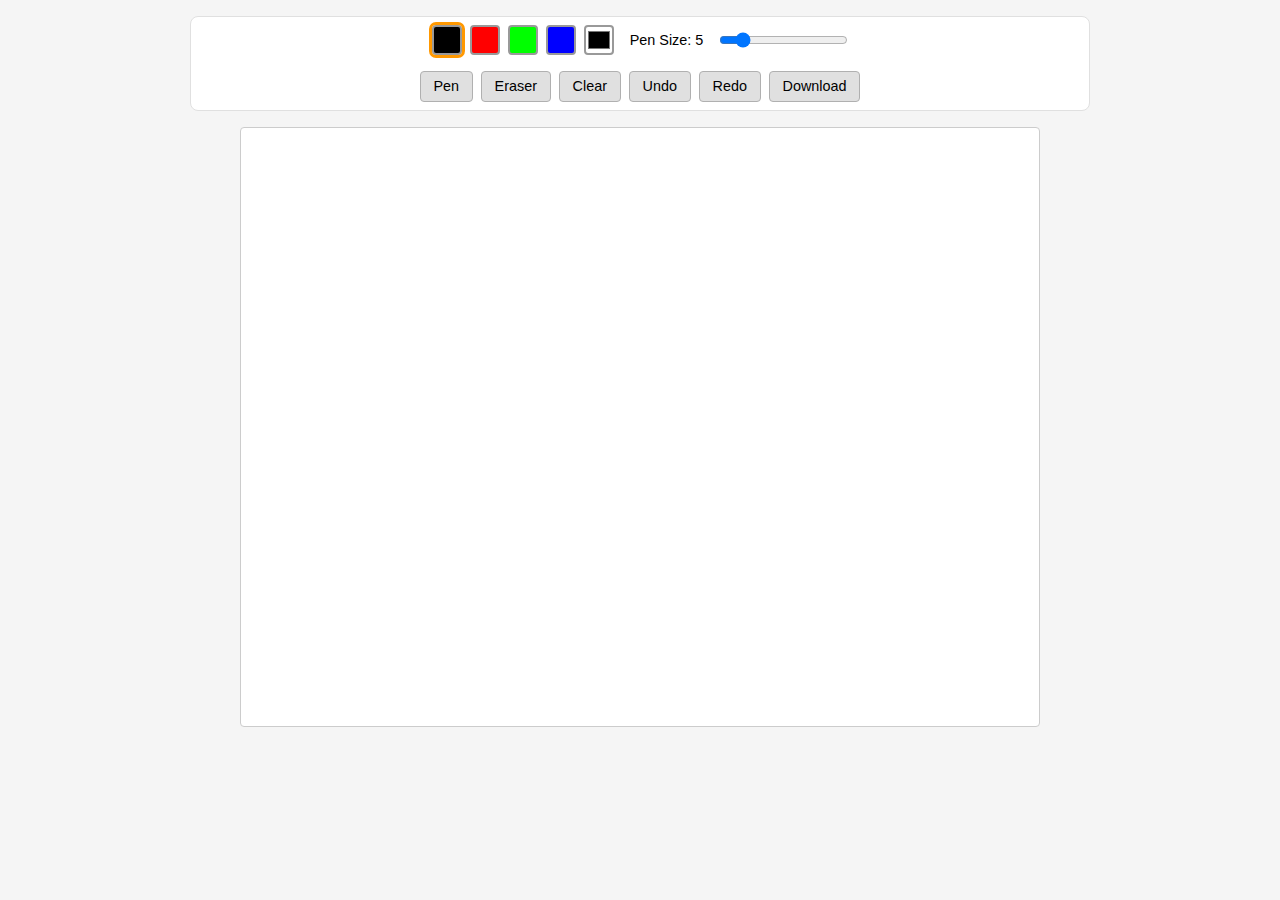
<file: sketching_app/index.html>
<!DOCTYPE html>
<html lang="en">
<head>
    <meta charset="UTF-8">
    <title>SketchPad</title>
    <meta name="viewport" content="width=device-width, initial-scale=1.0">
    <link rel="stylesheet" href="styles.css">
</head>
<body>
    <div id="toolbar">
        <!-- Color palette -->
        <div id="colorPalette">
            <button class="color-swatch" data-color="#000000" style="background:#000000;"></button>
            <button class="color-swatch" data-color="#ff0000" style="background:#ff0000;"></button>
            <button class="color-swatch" data-color="#00ff00" style="background:#00ff00;"></button>
            <button class="color-swatch" data-color="#0000ff" style="background:#0000ff;"></button>
            <input type="color" id="customColorPicker" value="#000000">
        </div>
        <!-- Pen thickness -->
        <div id="penControls">
            <label for="penSize">Pen Size: <span id="penSizeLabel">5</span></label>
            <input type="range" id="penSize" min="1" max="30" value="5">
        </div>
        <!-- Tool buttons -->
        <div id="toolButtons">
            <button id="penBtn">Pen</button>
            <button id="eraserBtn">Eraser</button>
            <button id="clearBtn">Clear</button>
            <button id="undoBtn">Undo</button>
            <button id="redoBtn">Redo</button>
            <button id="downloadBtn">Download</button>
        </div>
    </div>
    <canvas id="drawingCanvas" width="800" height="600"></canvas>
    <script src="app.js" defer></script>
</body>
</html>
</file>
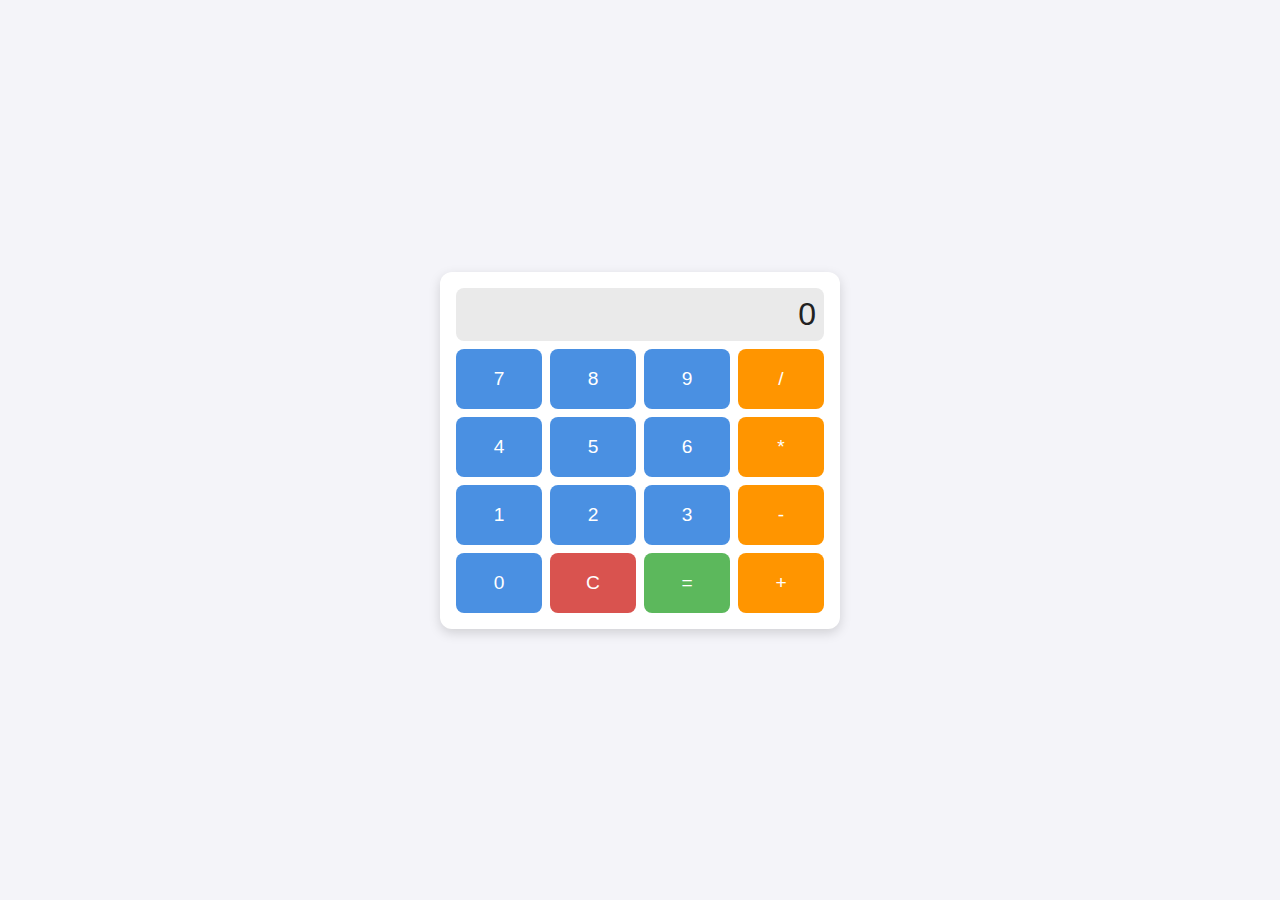
<file: test_calculator/index.html>
<!DOCTYPE html>
<html lang="en">
<head>
    <meta charset="UTF-8">
    <meta name="viewport" content="width=device-width, initial-scale=1.0">
    <title>SimpleCalc</title>
    <link rel="stylesheet" href="styles.css">
    <script defer src="script.js"></script>
</head>
<body>
    <div class="calculator" role="application" aria-label="Simple calculator">
        <input type="text" id="display" class="display" readonly aria-label="Calculator display" />
        <div class="buttons">
            <!-- Digits -->
            <button data-action="digit" data-value="7" data-key="7" aria-label="7">7</button>
            <button data-action="digit" data-value="8" data-key="8" aria-label="8">8</button>
            <button data-action="digit" data-value="9" data-key="9" aria-label="9">9</button>
            <button data-action="operator" data-value="/" data-key="/" aria-label="Divide">/</button>

            <button data-action="digit" data-value="4" data-key="4" aria-label="4">4</button>
            <button data-action="digit" data-value="5" data-key="5" aria-label="5">5</button>
            <button data-action="digit" data-value="6" data-key="6" aria-label="6">6</button>
            <button data-action="operator" data-value="*" data-key="*" aria-label="Multiply">*</button>

            <button data-action="digit" data-value="1" data-key="1" aria-label="1">1</button>
            <button data-action="digit" data-value="2" data-key="2" aria-label="2">2</button>
            <button data-action="digit" data-value="3" data-key="3" aria-label="3">3</button>
            <button data-action="operator" data-value="-" data-key="-" aria-label="Subtract">-</button>

            <button data-action="digit" data-value="0" data-key="0" aria-label="0">0</button>
            <button data-action="clear" data-key="Escape" aria-label="Clear">C</button>
            <button data-action="equals" data-key="Enter" aria-label="Equals">=</button>
            <button data-action="operator" data-value="+" data-key="+" aria-label="Add">+</button>
        </div>
    </div>
</body>
</html>
</file>
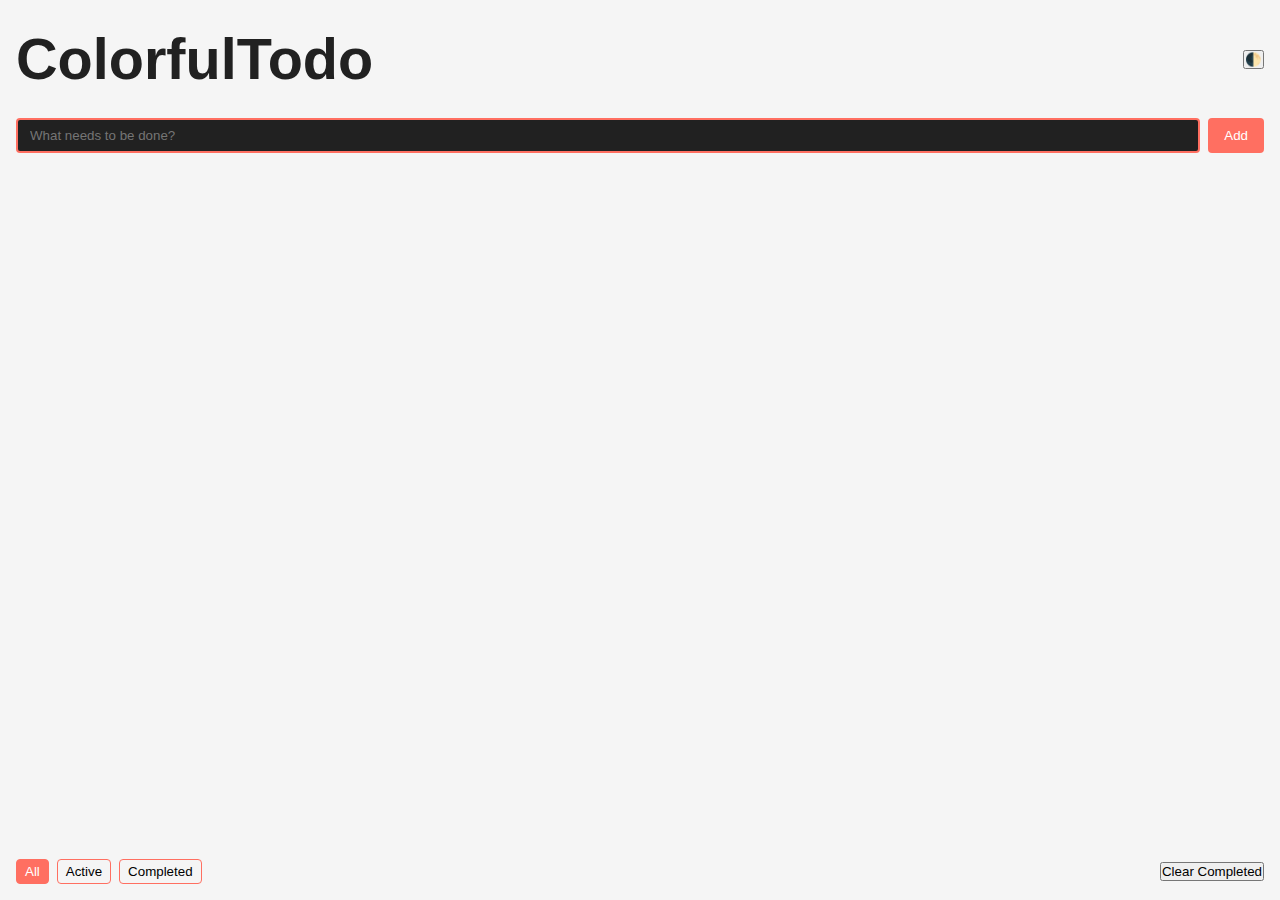
<file: test_todo/index.html>
<!DOCTYPE html>
<html lang="en">
<head>
    <meta charset="UTF-8">
    <meta name="viewport" content="width=device-width, initial-scale=1.0">
    <title>ColorfulTodo</title>
    <link rel="stylesheet" href="styles.css">
    <script src="app.js" defer></script>
</head>
<body>
    <header>
        <h1>ColorfulTodo</h1>
        <button id="theme-toggle" aria-label="Toggle theme">🌓</button>
    </header>
    <section id="task-input">
        <input type="text" id="new-task" placeholder="What needs to be done?" aria-label="New task input" />
        <button id="add-btn" aria-label="Add task">Add</button>
    </section>
    <ul id="task-list" class="task-list" aria-live="polite" aria-label="Task list"></ul>
    <footer>
        <div class="filters">
            <button class="filter-btn" data-filter="all" aria-pressed="true">All</button>
            <button class="filter-btn" data-filter="active" aria-pressed="false">Active</button>
            <button class="filter-btn" data-filter="completed" aria-pressed="false">Completed</button>
        </div>
        <button id="clear-completed" aria-label="Clear completed tasks">Clear Completed</button>
    </footer>
</body>
</html>
</file>
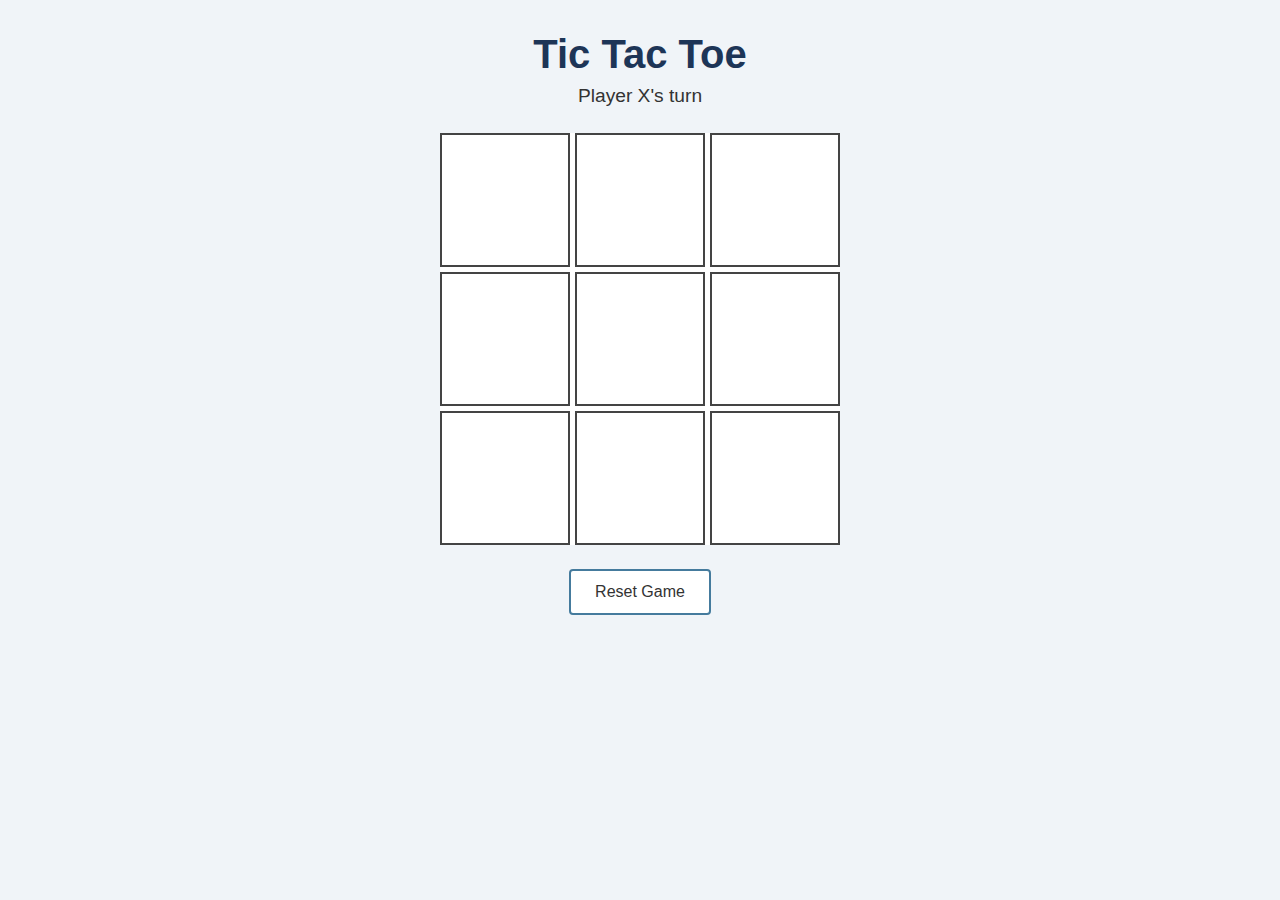
<file: tictactoe/index.html>
<!DOCTYPE html>
<html lang="en">
<head>
  <meta charset="UTF-8">
  <meta name="viewport" content="width=device-width, initial-scale=1.0">
  <title>Tic Tac Toe</title>
  <link rel="stylesheet" href="style.css">
  <script defer src="script.js"></script>
</head>
<body>
  <div class="game-container">
    <h1>Tic Tac Toe</h1>
    <div id="status" class="status">Player X's turn</div>
    <div class="board">
      <button class="cell" data-index="0"></button>
      <button class="cell" data-index="1"></button>
      <button class="cell" data-index="2"></button>
      <button class="cell" data-index="3"></button>
      <button class="cell" data-index="4"></button>
      <button class="cell" data-index="5"></button>
      <button class="cell" data-index="6"></button>
      <button class="cell" data-index="7"></button>
      <button class="cell" data-index="8"></button>
    </div>
    <button id="reset" class="reset-button">Reset Game</button>
  </div>
</body>
</html>
</file>
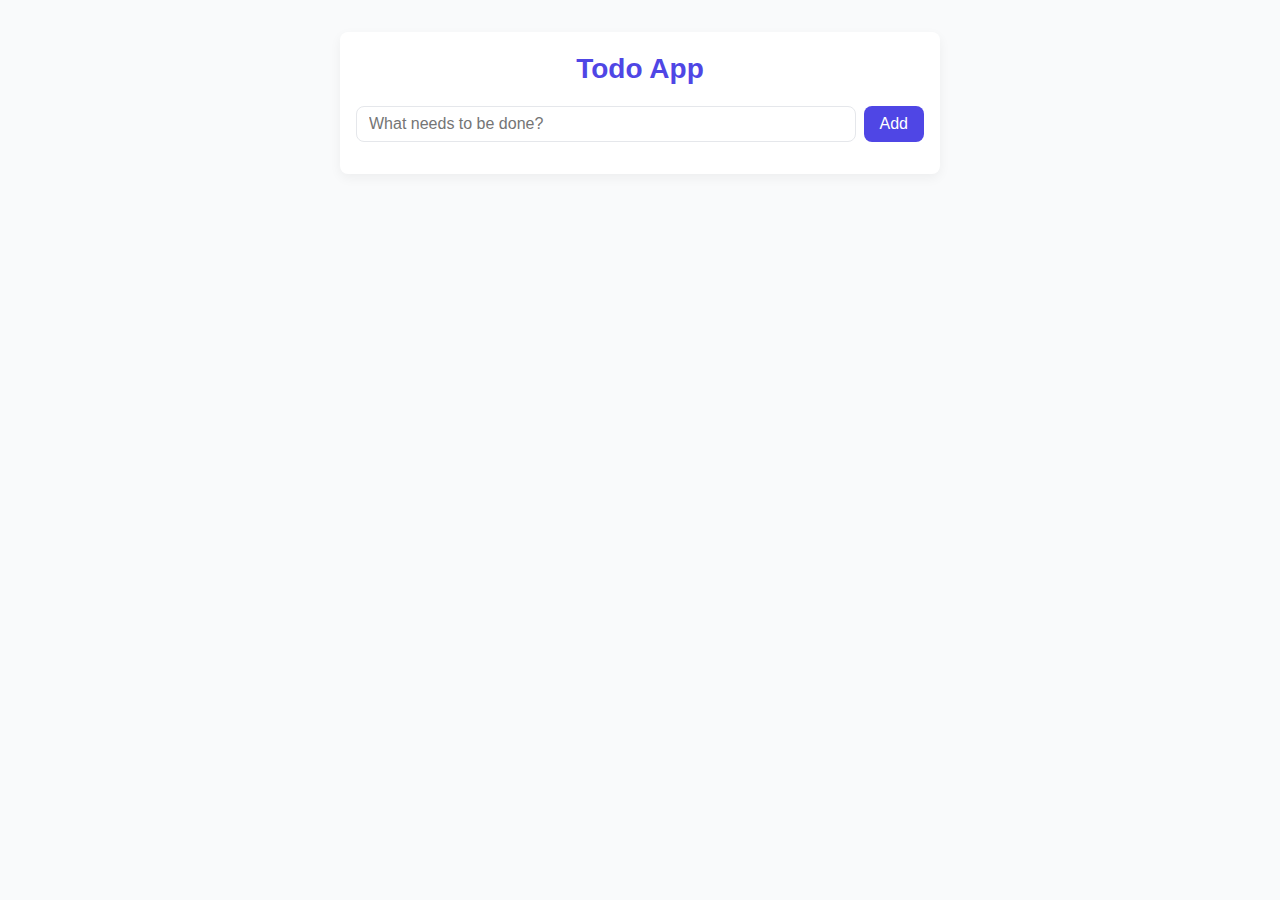
<file: todo_generated_project/index.html>
<!DOCTYPE html>
<html lang="en">
<head>
    <meta charset="UTF-8">
    <meta http-equiv="X-UA-Compatible" content="IE=edge">
    <meta name="viewport" content="width=device-width, initial-scale=1.0">
    <title>Todo App</title>
    <link rel="stylesheet" href="styles.css">
</head>
<body>
    <div id="todo-app">
        <h1>Todo App</h1>
        <form id="todo-form">
            <input id="new-todo" type="text" placeholder="What needs to be done?" required>
            <button type="submit">Add</button>
        </form>
        <ul id="todo-list"></ul>
    </div>
    <script src="app.js"></script>
</body>
</html>
</file>
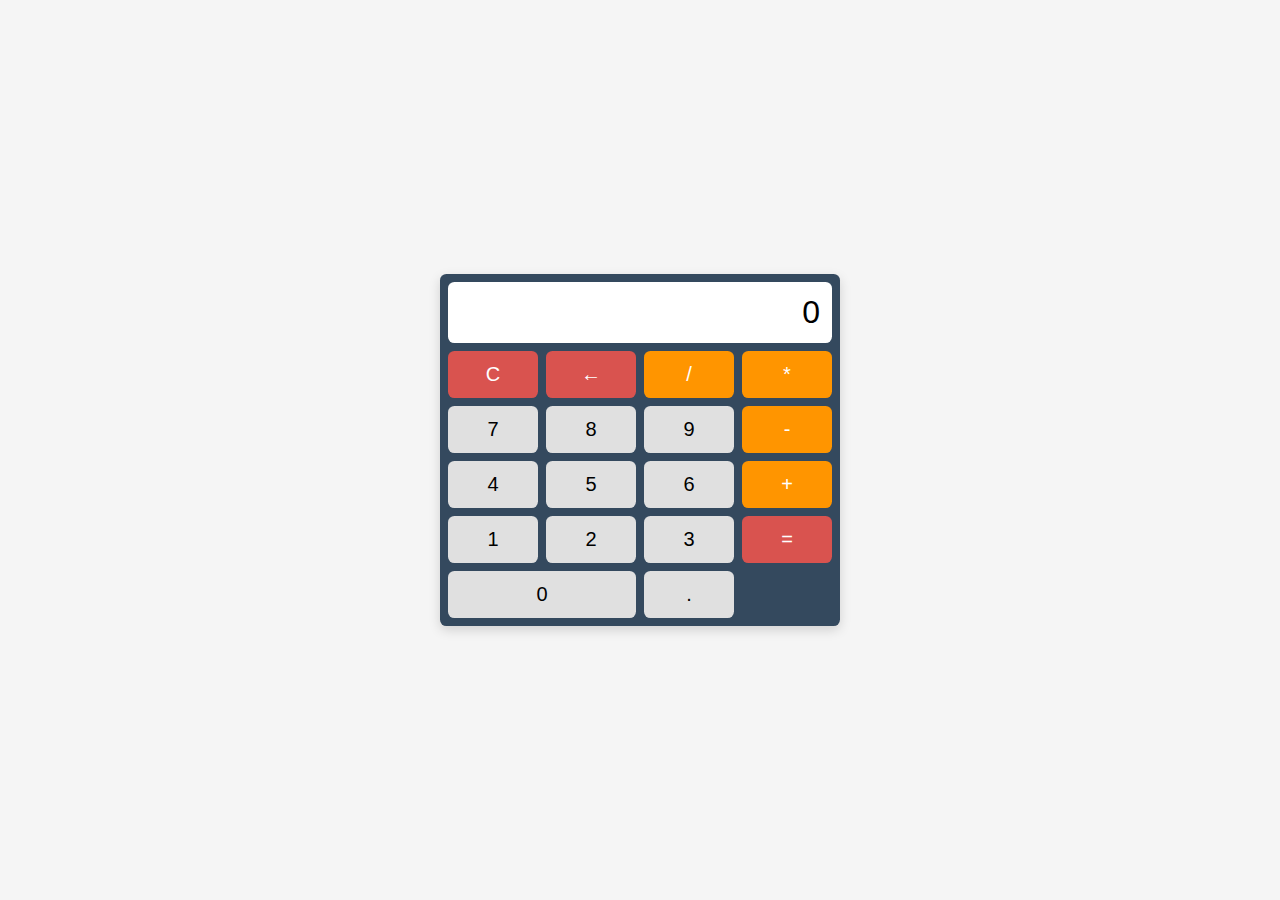
<file: generated_projects/anushkajoshi_20251030_145224_e9ade9/index.html>
<!DOCTYPE html>
<html lang="en">
<head>
    <meta charset="UTF-8">
    <meta name="viewport" content="width=device-width, initial-scale=1.0">
    <title>Simple Calculator</title>
    <link rel="stylesheet" href="style.css">
    <script src="script.js" defer></script>
</head>
<body>
    <div class="calculator">
        <div id="display" class="calculator-display">0</div>
        <div class="calculator-buttons">
            <!-- Row 1 -->
            <button class="btn btn-action" data-type="action" data-value="C">C</button>
            <button class="btn btn-action" data-type="action" data-value="←">←</button>
            <button class="btn btn-operator" data-type="operator" data-value="/">/</button>
            <button class="btn btn-operator" data-type="operator" data-value="*">*</button>
            <!-- Row 2 -->
            <button class="btn btn-digit" data-type="digit" data-value="7">7</button>
            <button class="btn btn-digit" data-type="digit" data-value="8">8</button>
            <button class="btn btn-digit" data-type="digit" data-value="9">9</button>
            <button class="btn btn-operator" data-type="operator" data-value="-">-</button>
            <!-- Row 3 -->
            <button class="btn btn-digit" data-type="digit" data-value="4">4</button>
            <button class="btn btn-digit" data-type="digit" data-value="5">5</button>
            <button class="btn btn-digit" data-type="digit" data-value="6">6</button>
            <button class="btn btn-operator" data-type="operator" data-value="+">+</button>
            <!-- Row 4 -->
            <button class="btn btn-digit" data-type="digit" data-value="1">1</button>
            <button class="btn btn-digit" data-type="digit" data-value="2">2</button>
            <button class="btn btn-digit" data-type="digit" data-value="3">3</button>
            <button class="btn btn-action" data-type="action" data-value="=">=</button>
            <!-- Row 5 -->
            <button class="btn btn-digit btn-zero" data-type="digit" data-value="0" style="grid-column: span 2;">0</button>
            <button class="btn btn-digit" data-type="digit" data-value=".">.</button>
        </div>
    </div>
</body>
</html>
</file>
<file: sketching_app/styles.css>
/*
 * SketchPad – styles.css
 * --------------------------------------------------
 * This stylesheet defines a responsive layout for the SketchPad
 * application. It centers the toolbar and canvas, provides a light
 * and dark theme fallback, and adds accessible hover/focus styles.
 */

/* --------------------------------------------------
 * CSS Custom Properties – Light Theme (default)
 * -------------------------------------------------- */
:root {
    /* Core palette */
    --bg-color: #f5f5f5;
    --toolbar-bg: #ffffff;
    --toolbar-border: #e0e0e0;
    --button-bg: #e0e0e0;
    --button-color: #000000;
    --button-hover-bg: #d5d5d5;
    --button-active-bg: #c0c0c0;
    --button-border: #b0b0b0;
    --canvas-border: #cccccc;
    --color-swatch-size: 30px;
    --color-swatch-border: #999999;
    --color-swatch-selected-outline: 3px solid #ff9800;
}

/* --------------------------------------------------
 * Dark Theme – prefers-color-scheme
 * -------------------------------------------------- */
@media (prefers-color-scheme: dark) {
    :root {
        --bg-color: #212121;
        --toolbar-bg: #2c2c2c;
        --toolbar-border: #444444;
        --button-bg: #3a3a3a;
        --button-color: #eeeeee;
        --button-hover-bg: #4a4a4a;
        --button-active-bg: #5a5a5a;
        --button-border: #555555;
        --canvas-border: #555555;
        --color-swatch-border: #777777;
        --color-swatch-selected-outline: 3px solid #ffb74d;
    }
}

/* --------------------------------------------------
 * Global Reset & Base Styles
 * -------------------------------------------------- */
* {
    box-sizing: border-box;
    margin: 0;
    padding: 0;
}

html, body {
    height: 100%;
    font-family: Arial, Helvetica, sans-serif;
    background: var(--bg-color);
    color: var(--button-color);
}

body {
    display: flex;
    flex-direction: column;
    align-items: center;
    justify-content: flex-start;
    gap: 1rem;
    padding: 1rem;
}

/* --------------------------------------------------
 * Toolbar Layout – Flexbox
 * -------------------------------------------------- */
#toolbar {
    display: flex;
    flex-wrap: wrap;
    align-items: center;
    justify-content: center;
    background: var(--toolbar-bg);
    border: 1px solid var(--toolbar-border);
    border-radius: 8px;
    padding: 0.5rem 1rem;
    gap: 1rem;
    width: 100%;
    max-width: 900px;
}

/* Horizontal layout for desktop */
#toolbar > div {
    display: flex;
    align-items: center;
    gap: 0.5rem;
}

/* --------------------------------------------------
 * Mobile – vertical collapse
 * -------------------------------------------------- */
@media (max-width: 600px) {
    #toolbar {
        flex-direction: column;
        align-items: stretch;
    }
    #toolbar > div {
        justify-content: space-between;
        width: 100%;
    }
    #toolButtons {
        flex-wrap: wrap;
        justify-content: center;
    }
}

/* --------------------------------------------------
 * Color Palette – Swatches
 * -------------------------------------------------- */
.color-swatch {
    width: var(--color-swatch-size);
    height: var(--color-swatch-size);
    border: 2px solid var(--color-swatch-border);
    border-radius: 4px;
    cursor: pointer;
    outline: none;
    padding: 0;
    background-clip: padding-box;
}

.color-swatch.selected {
    outline: var(--color-swatch-selected-outline);
}

/* Ensure the native color input blends with the theme */
#customColorPicker {
    width: var(--color-swatch-size);
    height: var(--color-swatch-size);
    padding: 0;
    border: 2px solid var(--color-swatch-border);
    border-radius: 4px;
    cursor: pointer;
    background: transparent;
}

/* --------------------------------------------------
 * Pen Controls – Slider & Label
 * -------------------------------------------------- */
#penControls label {
    font-size: 0.9rem;
    margin-right: 0.5rem;
}

#penSize {
    vertical-align: middle;
    cursor: pointer;
}

/* --------------------------------------------------
 * Tool Buttons
 * -------------------------------------------------- */
#toolButtons button {
    background: var(--button-bg);
    color: var(--button-color);
    border: 1px solid var(--button-border);
    border-radius: 4px;
    padding: 0.4rem 0.8rem;
    font-size: 0.9rem;
    cursor: pointer;
    transition: background 0.2s ease, transform 0.1s ease;
}

#toolButtons button:hover,
#toolButtons button:focus {
    background: var(--button-hover-bg);
    outline: none;
}

#toolButtons button:active {
    background: var(--button-active-bg);
    transform: translateY(1px);
}

/* --------------------------------------------------
 * Canvas Styling – responsive scaling
 * -------------------------------------------------- */
#drawingCanvas {
    max-width: 100%;
    height: auto;
    border: 1px solid var(--canvas-border);
    background: #ffffff;
    border-radius: 4px;
    /* Ensure the canvas keeps its intrinsic aspect ratio when scaled */
    width: 800px; /* fallback for large screens */
    height: 600px; /* fallback for large screens */
}

/* Scale canvas down on very small viewports */
@media (max-width: 500px) {
    #drawingCanvas {
        width: 100%;
        height: auto; /* height will follow aspect ratio via the intrinsic size */
    }
}

/* --------------------------------------------------
 * Accessibility – focus-visible
 * -------------------------------------------------- */
button:focus-visible,
input:focus-visible {
    outline: 2px solid #2196f3;
    outline-offset: 2px;
}
</file>
<file: test_calculator/styles.css>
/*
 * SimpleCalc – Core styling & responsive layout
 * -------------------------------------------------
 * This stylesheet defines the visual appearance of the calculator
 * defined in `index.html`. It uses CSS custom properties (variables)
 * for easy theming and maintains accessibility with focus outlines.
 */

/* -------------------------------------------------
 * Root variables – colour palette, spacing & typography
 * ------------------------------------------------- */
:root {
    /* Colours */
    --color-bg: #f4f4f9;                /* Page background */
    --color-calculator-bg: #ffffff;    /* Calculator container */
    --color-display-bg: #eaeaea;      /* Display background */
    --color-display-text: #222222;    /* Display text colour */
    --color-button-bg: #4a90e2;       /* Default button colour */
    --color-operator-bg: #ff9500;     /* Operator buttons */
    --color-clear-bg: #d9534f;        /* Clear button */
    --color-equals-bg: #5cb85c;       /* Equals button */
    --color-button-text: #ffffff;     /* Button text colour */
    --color-focus: #ffcc00;           /* Focus outline colour */

    /* Typography */
    --font-family: -apple-system, BlinkMacSystemFont, "Segoe UI", Roboto, "Helvetica Neue", Arial, sans-serif;
    --font-size-base: 1rem;           /* 16px */
    --font-size-display: 2rem;        /* Large display */
    --font-size-button: 1.2rem;       /* Button text */

    /* Spacing & sizing */
    --spacing: 0.5rem;                /* General gap */
    --container-padding: 1rem;
    --max-width: 400px;               /* Max width of calculator */
    --border-radius: 0.75rem;
    --border-radius-sm: 0.5rem;
    --button-height: 60px;            /* Default button height */
    --button-height-mobile: 48px;     /* Mobile button height */
}

/* -------------------------------------------------
 * Global resets & base styles
 * ------------------------------------------------- */
* {
    box-sizing: border-box;
    margin: 0;
    padding: 0;
}

body {
    font-family: var(--font-family);
    font-size: var(--font-size-base);
    background-color: var(--color-bg);
    display: flex;
    justify-content: center;
    align-items: center;
    min-height: 100vh;
    padding: var(--spacing);
}

/* -------------------------------------------------
 * Calculator container
 * ------------------------------------------------- */
.calculator {
    background-color: var(--color-calculator-bg);
    max-width: var(--max-width);
    width: 100%;
    padding: var(--container-padding);
    border-radius: var(--border-radius);
    box-shadow: 0 4px 12px rgba(0, 0, 0, 0.15);
    display: flex;
    flex-direction: column;
    gap: var(--spacing);
}

/* -------------------------------------------------
 * Display (read‑only input)
 * ------------------------------------------------- */
.display {
    font-size: var(--font-size-display);
    text-align: right;
    padding: var(--spacing);
    background-color: var(--color-display-bg);
    color: var(--color-display-text);
    border: none;
    border-radius: var(--border-radius-sm);
    width: 100%;
    /* Remove default input styling for read‑only */
    pointer-events: none;
}

/* -------------------------------------------------
 * Buttons grid
 * ------------------------------------------------- */
.buttons {
    display: grid;
    grid-template-columns: repeat(4, 1fr);
    gap: var(--spacing);
}

.buttons button {
    height: var(--button-height);
    font-size: var(--font-size-button);
    background-color: var(--color-button-bg);
    color: var(--color-button-text);
    border: none;
    border-radius: var(--border-radius-sm);
    cursor: pointer;
    transition: background-color 0.2s ease, transform 0.1s ease;
}

.buttons button:hover {
    background-color: #357ab8; /* Slightly darker */
}

.buttons button:focus {
    outline: 3px solid var(--color-focus);
    outline-offset: 2px;
}

.buttons button:active {
    transform: translateY(1px);
}

/* -------------------------------------------------
 * Specific button types via attribute selectors
 * ------------------------------------------------- */
button[data-action="operator"] {
    background-color: var(--color-operator-bg);
}

button[data-action="operator"]:hover {
    background-color: #e08a00; /* Darker operator */
}

button[data-action="clear"] {
    background-color: var(--color-clear-bg);
}

button[data-action="clear"]:hover {
    background-color: #c9302c; /* Darker clear */
}

button[data-action="equals"] {
    background-color: var(--color-equals-bg);
}

button[data-action="equals"]:hover {
    background-color: #4cae4c; /* Darker equals */
}

/* -------------------------------------------------
 * Responsive adjustments for small screens
 * ------------------------------------------------- */
@media (max-width: 600px) {
    .calculator {
        padding: calc(var(--container-padding) / 2);
    }

    .display {
        font-size: 1.5rem;
        padding: calc(var(--spacing) / 2);
    }

    .buttons button {
        height: var(--button-height-mobile);
        font-size: 1rem;
    }
}
</file>
<file: test_todo/styles.css>
/*
  ColorfulTodo – Visual Design System
  ---------------------------------
  This stylesheet defines:
    • CSS custom properties for light and dark color palettes.
    • A `.dark-mode` class that swaps the palette variables.
    • Responsive layout using CSS Grid and Flexbox.
    • Colorful task‑item styles with hover and drag‑and‑drop cues.
    • `.completed` styling.
    • Media queries for mobile devices.
*/

/* -------------------------------------------------------------------------- */
/* 1. Color palette – light theme (default) */
/* -------------------------------------------------------------------------- */
:root {
  /* Primary accent colors */
  --primary-light: #ff6f61;   /* coral */
  --primary-dark: #ffb74d;    /* amber */

  /* Background & text */
  --bg-light: #f5f5f5;        /* light gray */
  --bg-dark: #212121;         /* dark gray */
  --text-light: #212121;      /* dark text for light bg */
  --text-dark: #f5f5f5;       /* light text for dark bg */

  /* Additional hues for task cards – a small rainbow */
  --task-hue-1: 200;   /* blue */
  --task-hue-2: 120;   /* green */
  --task-hue-3: 45;    /* orange */
  --task-hue-4: 300;   /* purple */
  --task-hue-5: 10;    /* red */
}

/* -------------------------------------------------------------------------- */
/* 2. Dark mode – overrides */
/* -------------------------------------------------------------------------- */
body.dark-mode {
  --bg-light: #212121;        /* dark background */
  --bg-dark: #f5f5f5;         /* light background for cards */
  --text-light: #f5f5f5;      /* light text on dark bg */
  --text-dark: #212121;       /* dark text on light cards */
}

/* -------------------------------------------------------------------------- */
/* 3. Global reset & base styles */
/* -------------------------------------------------------------------------- */
* {
  box-sizing: border-box;
  margin: 0;
  padding: 0;
}

html, body {
  height: 100%;
  font-family: -apple-system, BlinkMacSystemFont, 'Segoe UI', Roboto, Helvetica, Arial, sans-serif;
  background-color: var(--bg-light);
  color: var(--text-light);
  line-height: 1.5;
}

body {
  display: grid;
  grid-template-rows: auto auto 1fr auto; /* header, input, list, footer */
  gap: 1rem;
  padding: 1rem;
}

/* -------------------------------------------------------------------------- */
/* 4. Layout components */
/* -------------------------------------------------------------------------- */
header {
  display: flex;
  justify-content: space-between;
  align-items: center;
  font-size: 1.8rem;
}

#task-input {
  display: flex;
  gap: 0.5rem;
}

#task-input input {
  flex: 1;
  padding: 0.5rem 0.75rem;
  border: 2px solid var(--primary-light);
  border-radius: 4px;
  background: var(--bg-dark);
  color: var(--text-dark);
}

#task-input button {
  padding: 0.5rem 1rem;
  background: var(--primary-light);
  border: none;
  border-radius: 4px;
  color: #fff;
  cursor: pointer;
  transition: background 0.2s;
}

#task-input button:hover {
  background: var(--primary-dark);
}

/* Task list */
.task-list {
  list-style: none;
  display: flex;
  flex-direction: column;
  gap: 0.75rem;
  padding: 0;
}

.task-item {
  display: flex;
  align-items: center;
  justify-content: space-between;
  padding: 0.75rem 1rem;
  border-radius: 6px;
  background: hsl(var(--task-hue-1), 70%, 85%);
  border-left: 6px solid hsl(var(--task-hue-1), 70%, 55%);
  transition: transform 0.1s, background 0.2s, box-shadow 0.2s;
}

/* Cycle background hues for successive items using nth-child */
.task-item:nth-child(5n+1) { background: hsl(var(--task-hue-1), 70%, 85%); border-left-color: hsl(var(--task-hue-1), 70%, 55%); }
.task-item:nth-child(5n+2) { background: hsl(var(--task-hue-2), 70%, 85%); border-left-color: hsl(var(--task-hue-2), 70%, 55%); }
.task-item:nth-child(5n+3) { background: hsl(var(--task-hue-3), 70%, 85%); border-left-color: hsl(var(--task-hue-3), 70%, 55%); }
.task-item:nth-child(5n+4) { background: hsl(var(--task-hue-4), 70%, 85%); border-left-color: hsl(var(--task-hue-4), 70%, 55%); }
.task-item:nth-child(5n)   { background: hsl(var(--task-hue-5), 70%, 85%); border-left-color: hsl(var(--task-hue-5), 70%, 55%); }

.task-item:hover {
  background: hsl(var(--task-hue-1), 70%, 80%);
  transform: translateY(-2px);
  box-shadow: 0 4px 6px rgba(0,0,0,0.1);
}

.task-item .task-text {
  flex: 1;
  margin: 0 0.5rem;
}

.task-item button {
  background: transparent;
  border: none;
  cursor: pointer;
  font-size: 1.2rem;
  color: var(--text-light);
}

/* Completed task styling */
.completed {
  text-decoration: line-through;
  opacity: 0.6;
  background: var(--bg-dark) !important; /* keep contrast in both themes */
  border-left-color: transparent !important;
}

/* Drag‑and‑drop cues */
.dragging {
  opacity: 0.5;
}

.placeholder {
  border: 2px dashed var(--primary-light);
  background: transparent;
  min-height: 2.5rem;
}

/* Footer */
footer {
  display: flex;
  justify-content: space-between;
  align-items: center;
  font-size: 0.9rem;
}

footer .filters {
  display: flex;
  gap: 0.5rem;
}

footer .filters button {
  background: transparent;
  border: 1px solid var(--primary-light);
  border-radius: 4px;
  padding: 0.25rem 0.5rem;
  cursor: pointer;
}

footer .filters button[aria-pressed="true"] {
  background: var(--primary-light);
  color: #fff;
}

/* -------------------------------------------------------------------------- */
/* 5. Dark mode overrides for components */
/* -------------------------------------------------------------------------- */
body.dark-mode header,
body.dark-mode footer {
  color: var(--text-dark);
}

body.dark-mode #task-input input {
  background: var(--bg-dark);
  color: var(--text-dark);
  border-color: var(--primary-dark);
}

body.dark-mode #task-input button {
  background: var(--primary-dark);
}

body.dark-mode #task-input button:hover {
  background: var(--primary-light);
}

body.dark-mode .task-item {
  color: var(--text-dark);
}

body.dark-mode .task-item button {
  color: var(--text-dark);
}

body.dark-mode .completed {
  background: var(--bg-light) !important;
}

/* -------------------------------------------------------------------------- */
/* 6. Responsive adjustments */
/* -------------------------------------------------------------------------- */
@media (max-width: 600px) {
  body {
    padding: 0.5rem;
    gap: 0.5rem;
  }

  header {
    font-size: 1.5rem;
  }

  #task-input input,
  #task-input button {
    font-size: 0.9rem;
  }

  .task-item {
    flex-direction: column;
    align-items: flex-start;
    gap: 0.5rem;
  }

  .task-item button {
    align-self: flex-end;
  }

  footer {
    flex-direction: column;
    gap: 0.5rem;
    font-size: 0.8rem;
  }
}
</file>
<file: tictactoe/style.css>
/*
 * Tic Tac Toe UI Styling
 * -------------------------------------------------
 * This stylesheet defines the visual appearance of the Tic Tac Toe
 * game. It establishes a set of CSS custom properties (variables) for
 * colors, provides layout for the container and board, and adds
 * interactive styling for cells and the reset button.
 */

/* -------------------------------------------------
 * Root variables – colour palette
 * ------------------------------------------------- */
:root {
    /* Page background */
    --bg: #f0f4f8;
    /* Board background (optional) */
    --board-bg: #ffffff;
    /* Colour for X marks */
    --x-color: #2196F3;   /* blue */
    /* Colour for O marks */
    --o-color: #F44336;   /* red */
    /* Accent colour for hover/focus states */
    --accent: #457b9d;
}

/* -------------------------------------------------
 * Global resets & base styling
 * ------------------------------------------------- */
* {
    box-sizing: border-box;
    margin: 0;
    padding: 0;
}

html, body {
    height: 100%;
    font-family: Arial, Helvetica, sans-serif;
    background-color: var(--bg);
    color: #333;
}

/* -------------------------------------------------
 * Game container – centre the content
 * ------------------------------------------------- */
.game-container {
    display: flex;
    flex-direction: column;
    align-items: center;
    justify-content: flex-start;
    max-width: 600px;
    margin: 0 auto;
    padding: 2rem 1rem;
    text-align: center;
}

/* -------------------------------------------------
 * Typography – heading and status message
 * ------------------------------------------------- */
h1 {
    font-size: 2.5rem;
    margin-bottom: 0.5rem;
    color: #1d3557;
}

#status {
    font-size: 1.2rem;
    margin-bottom: 1.5rem;
    min-height: 1.5rem; /* keep space even when text changes */
}

/* -------------------------------------------------
 * Board – 3x3 grid layout
 * ------------------------------------------------- */
.board {
    display: grid;
    grid-template-columns: repeat(3, 1fr);
    gap: 5px;
    width: 100%;
    max-width: 400px; /* restrict board size on larger screens */
    background-color: var(--board-bg);
}

/* -------------------------------------------------
 * Individual cell styling (square buttons)
 * ------------------------------------------------- */
.cell {
    /* Square shape using width + padding‑top trick */
    width: 100%;
    padding-top: 100%;
    position: relative; /* for inner content positioning */
    background-color: #fff;
    font-size: 2.5rem;
    font-weight: bold;
    cursor: pointer;
    /* Remove default button appearance */
    appearance: none;
    -webkit-appearance: none;
    outline: none;
    border: none;
    /* Custom border */
    border: 2px solid #444;
    /* Center the symbol */
    display: flex;
    align-items: center;
    justify-content: center;
    transition: background-color 0.2s ease, transform 0.1s ease;
}

/* Ensure the text sits in the centre despite the padding‑top trick */
.cell > * {
    position: absolute;
    top: 50%;
    left: 50%;
    transform: translate(-50%, -50%);
}

/* Hover / focus effects for empty cells (script can add data-filled="true" when occupied) */
.cell[data-filled="false"]:hover,
.cell[data-filled="false"]:focus {
    background-color: #e9ecef;
    transform: scale(1.03);
}

/* X and O specific colour classes */
.cell.X {
    color: var(--x-color);
}

.cell.O {
    color: var(--o-color);
}

/* -------------------------------------------------
 * Reset button styling
 * ------------------------------------------------- */
.reset-button {
    margin-top: 1.5rem;
    padding: 0.75rem 1.5rem;
    font-size: 1rem;
    border: 2px solid var(--accent);
    background-color: #fff;
    color: #333;
    cursor: pointer;
    border-radius: 4px;
    transition: background-color 0.2s ease, color 0.2s ease;
}

.reset-button:hover,
.reset-button:focus {
    background-color: var(--accent);
    color: #fff;
    outline: none;
}

/* -------------------------------------------------
 * Responsive adjustments for small screens
 * ------------------------------------------------- */
@media (max-width: 600px) {
    h1 {
        font-size: 2rem;
    }
    #status {
        font-size: 1rem;
    }
    .board {
        max-width: 300px;
    }
    .cell {
        font-size: 2rem;
    }
    .reset-button {
        font-size: 0.9rem;
        padding: 0.6rem 1.2rem;
    }
}
</file>
<file: todo_generated_project/styles.css>
/*
  styles.css – Todo App styling
  Provides a clean, modern look with responsive layout.
*/

/* Root variables for colors, fonts, and spacing */
:root {
  --font-family: 'Helvetica Neue', Arial, sans-serif;
  --font-size-base: 1rem; /* 16px */
  --color-bg: #f9fafb;
  --color-surface: #ffffff;
  --color-primary: #4f46e5; /* Indigo-600 */
  --color-primary-dark: #4338ca; /* Indigo-700 */
  --color-text: #111827; /* Gray-900 */
  --color-muted: #6b7280; /* Gray-500 */
  --color-border: #e5e7eb; /* Gray-200 */
  --color-success: #10b981; /* Emerald-500 */
  --color-danger: #ef4444; /* Red-500 */
  --radius: 0.5rem;
  --spacing: 1rem;
}

/* Global resets */
*,
*::before,
*::after {
  box-sizing: border-box;
  margin: 0;
  padding: 0;
}

body {
  font-family: var(--font-family);
  font-size: var(--font-size-base);
  background-color: var(--color-bg);
  color: var(--color-text);
  line-height: 1.5;
}

/* Container */
#todo-app {
  max-width: 600px;
  margin: 2rem auto;
  padding: var(--spacing);
  background-color: var(--color-surface);
  border-radius: var(--radius);
  box-shadow: 0 4px 12px rgba(0, 0, 0, 0.05);
}

/* Header */
#todo-app h1 {
  font-size: 1.75rem;
  margin-bottom: var(--spacing);
  text-align: center;
  color: var(--color-primary);
}

/* Form */
#todo-form {
  display: flex;
  gap: 0.5rem;
  margin-bottom: var(--spacing);
}

#new-todo {
  flex: 1;
  padding: 0.5rem 0.75rem;
  font-size: 1rem;
  border: 1px solid var(--color-border);
  border-radius: var(--radius);
  outline: none;
  transition: border-color 0.2s ease-in-out;
}

#new-todo:focus {
  border-color: var(--color-primary);
}

#todo-form button {
  padding: 0.5rem 1rem;
  font-size: 1rem;
  background-color: var(--color-primary);
  color: #fff;
  border: none;
  border-radius: var(--radius);
  cursor: pointer;
  transition: background-color 0.2s ease-in-out;
}

#todo-form button:hover {
  background-color: var(--color-primary-dark);
}

/* Todo list */
#todo-list {
  list-style: none;
}

.todo-item {
  display: flex;
  align-items: center;
  justify-content: space-between;
  padding: 0.75rem 0.5rem;
  border-bottom: 1px solid var(--color-border);
}

.todo-item:last-child {
  border-bottom: none;
}

.todo-item label {
  flex: 1;
  display: flex;
  align-items: center;
  gap: 0.5rem;
  cursor: pointer;
}

.todo-item input[type="checkbox"] {
  width: 1rem;
  height: 1rem;
  accent-color: var(--color-primary);
}

.todo-item .text {
  flex: 1;
  word-break: break-word;
}

.todo-item .delete-btn {
  background: none;
  border: none;
  color: var(--color-danger);
  font-size: 1.2rem;
  cursor: pointer;
  padding: 0.25rem;
  margin-left: 0.5rem;
  transition: color 0.2s ease-in-out;
}

.todo-item .delete-btn:hover {
  color: #b91c1c; /* darker red */
}

/* Completed state */
.completed .text {
  text-decoration: line-through;
  opacity: 0.6;
  color: var(--color-muted);
}

/* Responsive adjustments */
@media (max-width: 600px) {
  #todo-app {
    margin: 1rem;
    padding: 0.75rem;
  }

  #todo-app h1 {
    font-size: 1.5rem;
  }

  #todo-form {
    flex-direction: column;
  }

  #todo-form button {
    width: 100%;
  }

  .todo-item {
    flex-direction: column;
    align-items: flex-start;
  }

  .todo-item .delete-btn {
    align-self: flex-end;
    margin-top: 0.25rem;
  }
}
</file>
<file: generated_projects/anushkajoshi_20251030_145224_e9ade9/style.css>
/*
  Calculator Styles
  -----------------
  This stylesheet defines a responsive, accessible UI for the simple calculator.
  It uses CSS custom properties for easy theming and adjusts layout via Flexbox
  and CSS Grid.
*/

/* Global box‑sizing */
*, *::before, *::after {
  box-sizing: border-box;
}

/* Root variables – colours, spacing, font sizes */
:root {
  /* Colours */
  --color-bg: #f5f5f5;
  --color-primary: #2c3e50;
  --color-secondary: #34495e;
  --color-display-bg: #ffffff;
  --color-display-text: #000000;
  --color-btn-digit-bg: #e0e0e0;
  --color-btn-digit-text: #000000;
  --color-btn-operator-bg: #ff9500;
  --color-btn-operator-text: #ffffff;
  --color-btn-action-bg: #d9534f;
  --color-btn-action-text: #ffffff;
  --color-btn-hover: rgba(0, 0, 0, 0.1);
  --color-btn-active: rgba(0, 0, 0, 0.2);

  /* Spacing */
  --gap: 0.5rem;
  --padding-display: 0.75rem;
  --padding-btn: 0.75rem;

  /* Font sizes */
  --font-base: 1rem;
  --font-display: 2rem;
  --font-btn: 1.25rem;

  /* Other */
  --border-radius: 0.4rem;
  --max-width: 400px;
}

/* Body – centre the calculator */
body {
  margin: 0;
  min-height: 100vh;
  display: flex;
  align-items: center;
  justify-content: center;
  background: var(--color-bg);
  font-family: -apple-system, BlinkMacSystemFont, "Segoe UI", Roboto, Helvetica, Arial, sans-serif;
  font-size: var(--font-base);
  color: var(--color-primary);
}

/* Calculator container */
.calculator {
  width: 100%;
  max-width: var(--max-width);
  background: var(--color-secondary);
  border-radius: var(--border-radius);
  padding: var(--gap);
  box-shadow: 0 4px 12px rgba(0, 0, 0, 0.15);
}

/* Display */
.calculator-display {
  background: var(--color-display-bg);
  color: var(--color-display-text);
  font-size: var(--font-display);
  text-align: right;
  padding: var(--padding-display);
  border-radius: var(--border-radius);
  overflow-x: auto;
  white-space: nowrap;
  /* hide scrollbar on WebKit */
  -ms-overflow-style: none;  /* IE and Edge */
  scrollbar-width: none;     /* Firefox */
}
.calculator-display::-webkit-scrollbar {
  display: none;
}

/* Buttons container – CSS Grid */
.calculator-buttons {
  display: grid;
  grid-template-columns: repeat(4, 1fr);
  gap: var(--gap);
  margin-top: var(--gap);
}

/* Base button style */
.btn {
  font-size: var(--font-btn);
  padding: var(--padding-btn);
  border: none;
  border-radius: var(--border-radius);
  cursor: pointer;
  transition: background 0.2s ease, transform 0.1s ease;
  user-select: none;
}

/* Modifier: digit */
.btn-digit {
  background: var(--color-btn-digit-bg);
  color: var(--color-btn-digit-text);
}

/* Modifier: operator */
.btn-operator {
  background: var(--color-btn-operator-bg);
  color: var(--color-btn-operator-text);
}

/* Modifier: action (clear, backspace, equals) */
.btn-action {
  background: var(--color-btn-action-bg);
  color: var(--color-btn-action-text);
}

/* Hover & focus states */
.btn:hover,
.btn:focus {
  background: var(--color-btn-hover);
}

/* Active (pressed) state */
.btn:active {
  background: var(--color-btn-active);
  transform: scale(0.97);
}

/* Ensure the zero button spans two columns – already set inline, but we keep a helper */
.btn-zero {
  grid-column: span 2;
}

/* Responsive adjustments */
@media (max-width: 600px) {
  :root {
    --gap: 0.35rem;
    --padding-display: 0.5rem;
    --padding-btn: 0.5rem;
    --font-display: 1.5rem;
    --font-btn: 1rem;
  }

  .calculator {
    padding: var(--gap);
  }
}
</file>
